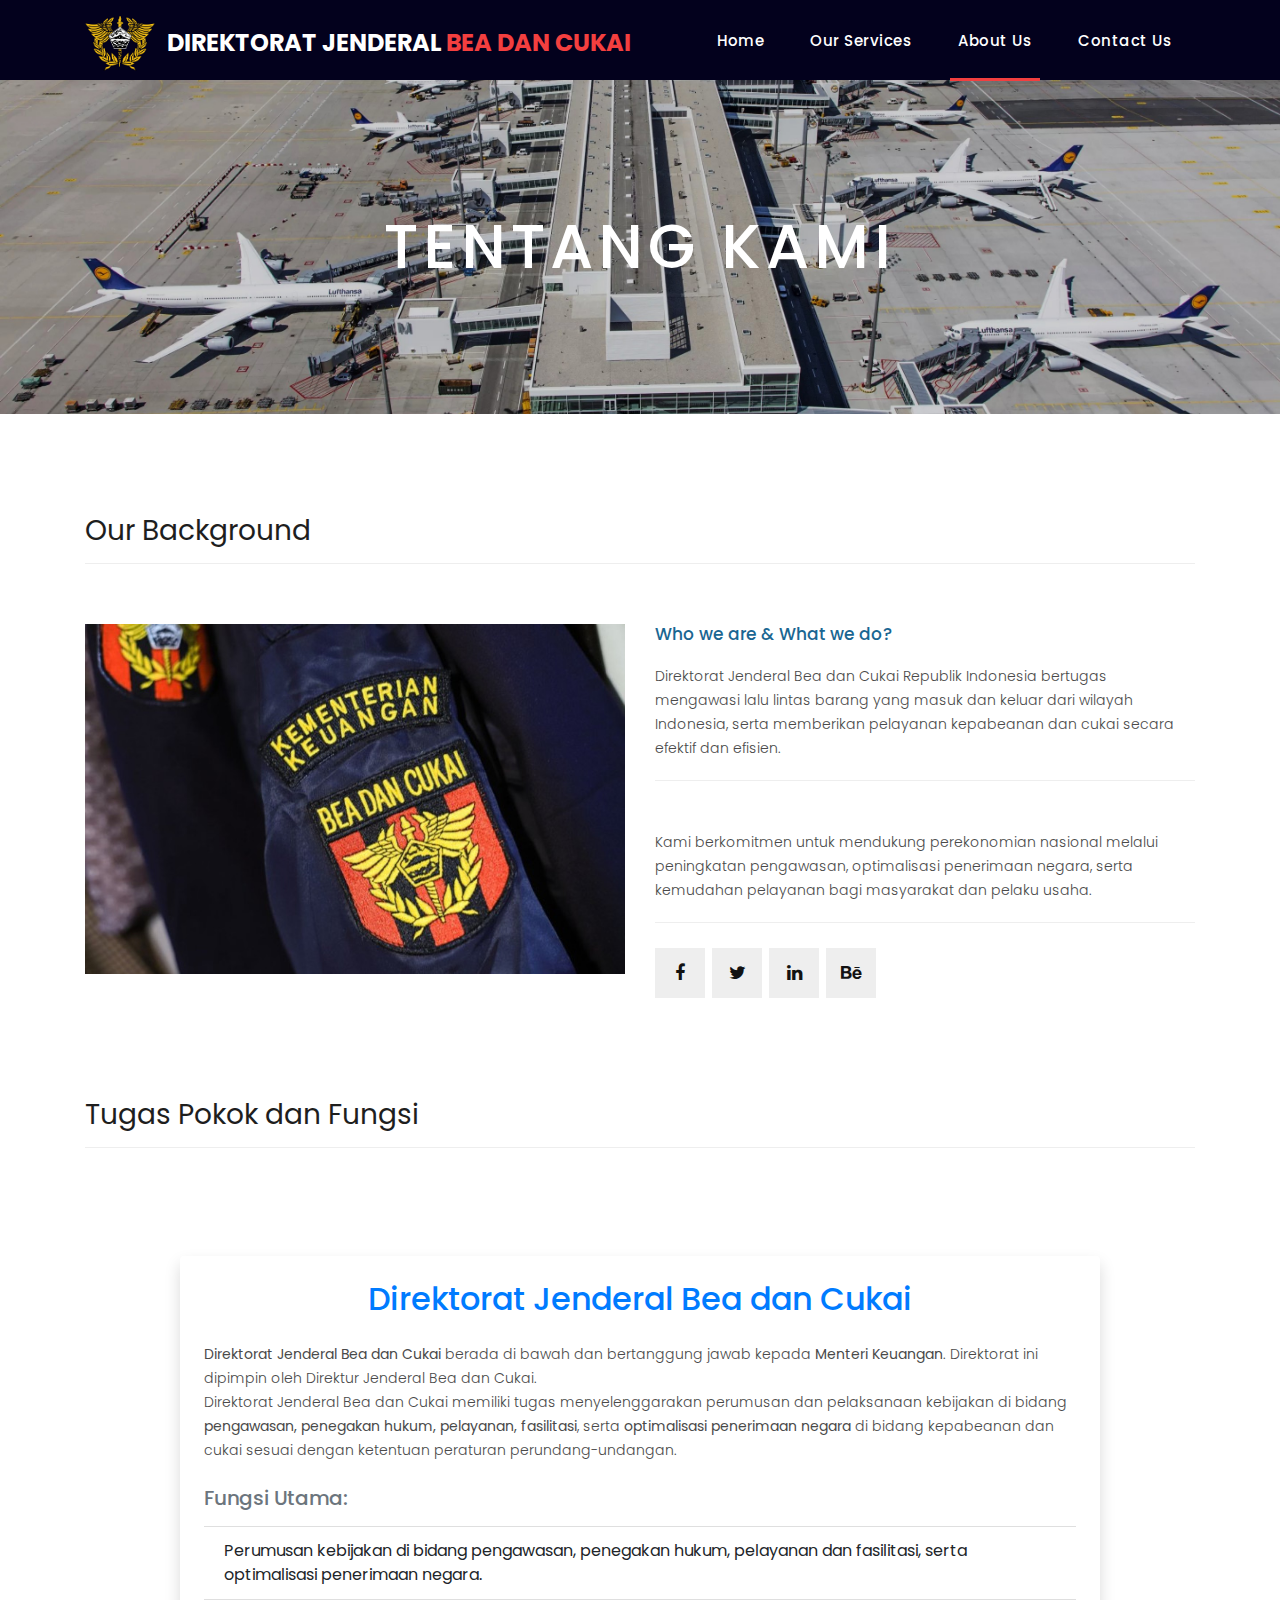
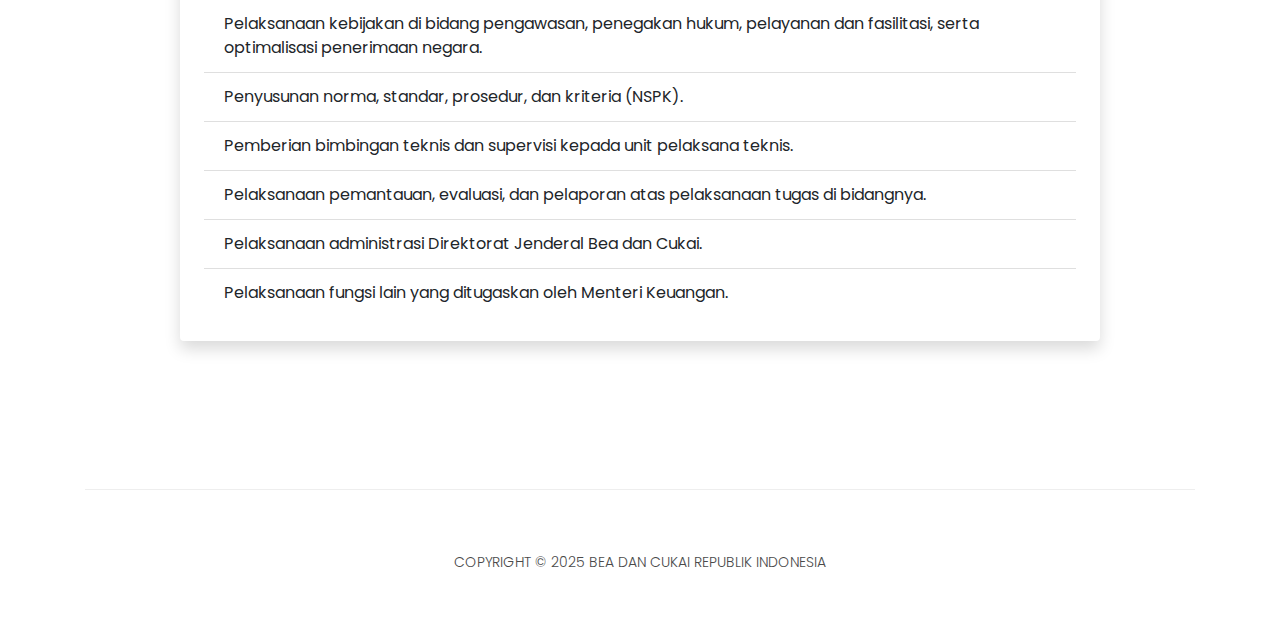
<file: about.html>
<!DOCTYPE html>
<html lang="en">
  <head>
    <meta charset="utf-8" />
    <meta name="viewport" content="width=device-width, initial-scale=1, shrink-to-fit=no" />
    <meta name="description" content="" />
    <meta name="author" content="" />
    <link href="https://fonts.googleapis.com/css?family=Poppins:100,200,300,400,500,600,700,800,900&display=swap" rel="stylesheet" />

    <title>Bea Cukai 2025</title>

    <!-- Bootstrap core CSS -->
    <link href="vendor/bootstrap/css/bootstrap.min.css" rel="stylesheet" />
    <!--

TemplateMo 546 Sixteen Clothing

https://templatemo.com/tm-546-sixteen-clothing

-->

    <!-- Additional CSS Files -->
    <link rel="stylesheet" href="assets/css/fontawesome.css" />
    <link rel="stylesheet" href="assets/css/templatemo-sixteen.css" />
    <link rel="stylesheet" href="assets/css/owl.css" />
  </head>

  <body>
    <!-- ***** Preloader Start ***** -->
    <div id="preloader">
      <div class="jumper">
        <div></div>
        <div></div>
        <div></div>
      </div>
    </div>
    <!-- ***** Preloader End ***** -->

    <!-- Header -->
    <header class="">
      <nav class="navbar navbar-expand-lg">
        <div class="container">
          <a class="navbar-brand d-flex align-items-center" href="index.html">
            <img src="assets/image/logobea.png" alt="Logo Bea Cukai" style="height: 55px; margin-right: 12px" />
            <h2 class="mb-0 text-wrap text-break text-sm-left">Direktorat Jenderal <em>Bea Dan Cukai</em></h2>
          </a>
          <button class="navbar-toggler" type="button" data-toggle="collapse" data-target="#navbarResponsive" aria-controls="navbarResponsive" aria-expanded="false" aria-label="Toggle navigation">
            <span class="navbar-toggler-icon"></span>
          </button>
          <div class="collapse navbar-collapse" id="navbarResponsive">
            <ul class="navbar-nav ml-auto">
              <li class="nav-item">
                <a class="nav-link" href="index.html"
                  >Home
                  <span class="sr-only">(current)</span>
                </a>
              </li>
              <li class="nav-item">
                <a class="nav-link" href="products.html">Our Services</a>
              </li>
              <li class="nav-item active">
                <a class="nav-link" href="about.html">About Us</a>
              </li>
              <li class="nav-item">
                <a class="nav-link" href="contact.html">Contact Us</a>
              </li>
            </ul>
          </div>
        </div>
      </nav>
    </header>

    <!-- Page Content -->
    <div class="page-heading about-heading header-text">
      <div class="container">
        <div class="row">
          <div class="col-md-12">
            <div class="text-content">
              <h2>Tentang Kami</h2>
            </div>
          </div>
        </div>
      </div>
    </div>

    <div class="best-features about-features">
      <div class="container">
        <div class="row">
          <div class="col-md-12">
            <div class="section-heading">
              <h2>Our Background</h2>
            </div>
          </div>
          <div class="col-md-6">
            <div class="right-image">
              <img src="assets/image/fotobea.jpg" alt="" />
            </div>
          </div>
          <div class="col-md-6">
            <div class="left-content">
              <h4>Who we are &amp; What we do?</h4>
              <p>Direktorat Jenderal Bea dan Cukai Republik Indonesia bertugas mengawasi lalu lintas barang yang masuk dan keluar dari wilayah Indonesia, serta memberikan pelayanan kepabeanan dan cukai secara efektif dan efisien.</p>
              <br />
              <p>Kami berkomitmen untuk mendukung perekonomian nasional melalui peningkatan pengawasan, optimalisasi penerimaan negara, serta kemudahan pelayanan bagi masyarakat dan pelaku usaha.</p>
              <ul class="social-icons">
                <li>
                  <a href="#"><i class="fa fa-facebook"></i></a>
                </li>
                <li>
                  <a href="#"><i class="fa fa-twitter"></i></a>
                </li>
                <li>
                  <a href="#"><i class="fa fa-linkedin"></i></a>
                </li>
                <li>
                  <a href="#"><i class="fa fa-behance"></i></a>
                </li>
              </ul>
            </div>
          </div>
        </div>
      </div>
    </div>

    <div class="happy-clients">
      <div class="container">
        <div class="row">
          <div class="col-md-12">
            <div class="section-heading">
              <h2>Tugas Pokok dan Fungsi</h2>
            </div>
          </div>
          <div class="container my-5">
            <div class="row justify-content-center">
              <div class="col-lg-10">
                <div class="card border-0 shadow p-4">
                  <h2 class="text-center text-primary mb-4">Direktorat Jenderal Bea dan Cukai</h2>

                  <p><strong>Direktorat Jenderal Bea dan Cukai</strong> berada di bawah dan bertanggung jawab kepada <strong>Menteri Keuangan</strong>. Direktorat ini dipimpin oleh Direktur Jenderal Bea dan Cukai.</p>

                  <p>
                    Direktorat Jenderal Bea dan Cukai memiliki tugas menyelenggarakan perumusan dan pelaksanaan kebijakan di bidang <strong>pengawasan, penegakan hukum, pelayanan, fasilitasi</strong>, serta
                    <strong>optimalisasi penerimaan negara</strong> di bidang kepabeanan dan cukai sesuai dengan ketentuan peraturan perundang-undangan.
                  </p>

                  <h5 class="mt-4 mb-3 text-secondary">Fungsi Utama:</h5>
                  <ul class="list-group list-group-flush">
                    <li class="list-group-item">Perumusan kebijakan di bidang pengawasan, penegakan hukum, pelayanan dan fasilitasi, serta optimalisasi penerimaan negara.</li>
                    <li class="list-group-item">Pelaksanaan kebijakan di bidang pengawasan, penegakan hukum, pelayanan dan fasilitasi, serta optimalisasi penerimaan negara.</li>
                    <li class="list-group-item">Penyusunan norma, standar, prosedur, dan kriteria (NSPK).</li>
                    <li class="list-group-item">Pemberian bimbingan teknis dan supervisi kepada unit pelaksana teknis.</li>
                    <li class="list-group-item">Pelaksanaan pemantauan, evaluasi, dan pelaporan atas pelaksanaan tugas di bidangnya.</li>
                    <li class="list-group-item">Pelaksanaan administrasi Direktorat Jenderal Bea dan Cukai.</li>
                    <li class="list-group-item">Pelaksanaan fungsi lain yang ditugaskan oleh Menteri Keuangan.</li>
                  </ul>
                </div>
              </div>
            </div>
          </div>
        </div>
      </div>
    </div>

    <footer>
      <div class="container">
        <div class="row">
          <div class="col-md-12">
            <div class="inner-content">
              <p>Copyright &copy; 2025 Bea Dan Cukai Republik Indonesia</p>
            </div>
          </div>
        </div>
      </div>
    </footer>

    <!-- Bootstrap core JavaScript -->
    <script src="vendor/jquery/jquery.min.js"></script>
    <script src="vendor/bootstrap/js/bootstrap.bundle.min.js"></script>

    <!-- Additional Scripts -->
    <script src="assets/js/custom.js"></script>
    <script src="assets/js/owl.js"></script>
    <script src="assets/js/slick.js"></script>
    <script src="assets/js/isotope.js"></script>
    <script src="assets/js/accordions.js"></script>

    <script language="text/Javascript">
      cleared[0] = cleared[1] = cleared[2] = 0; //set a cleared flag for each field
      function clearField(t) {
        //declaring the array outside of the
        if (!cleared[t.id]) {
          // function makes it static and global
          cleared[t.id] = 1; // you could use true and false, but that's more typing
          t.value = ""; // with more chance of typos
          t.style.color = "#fff";
        }
      }
    </script>
  </body>
</html>
</file>
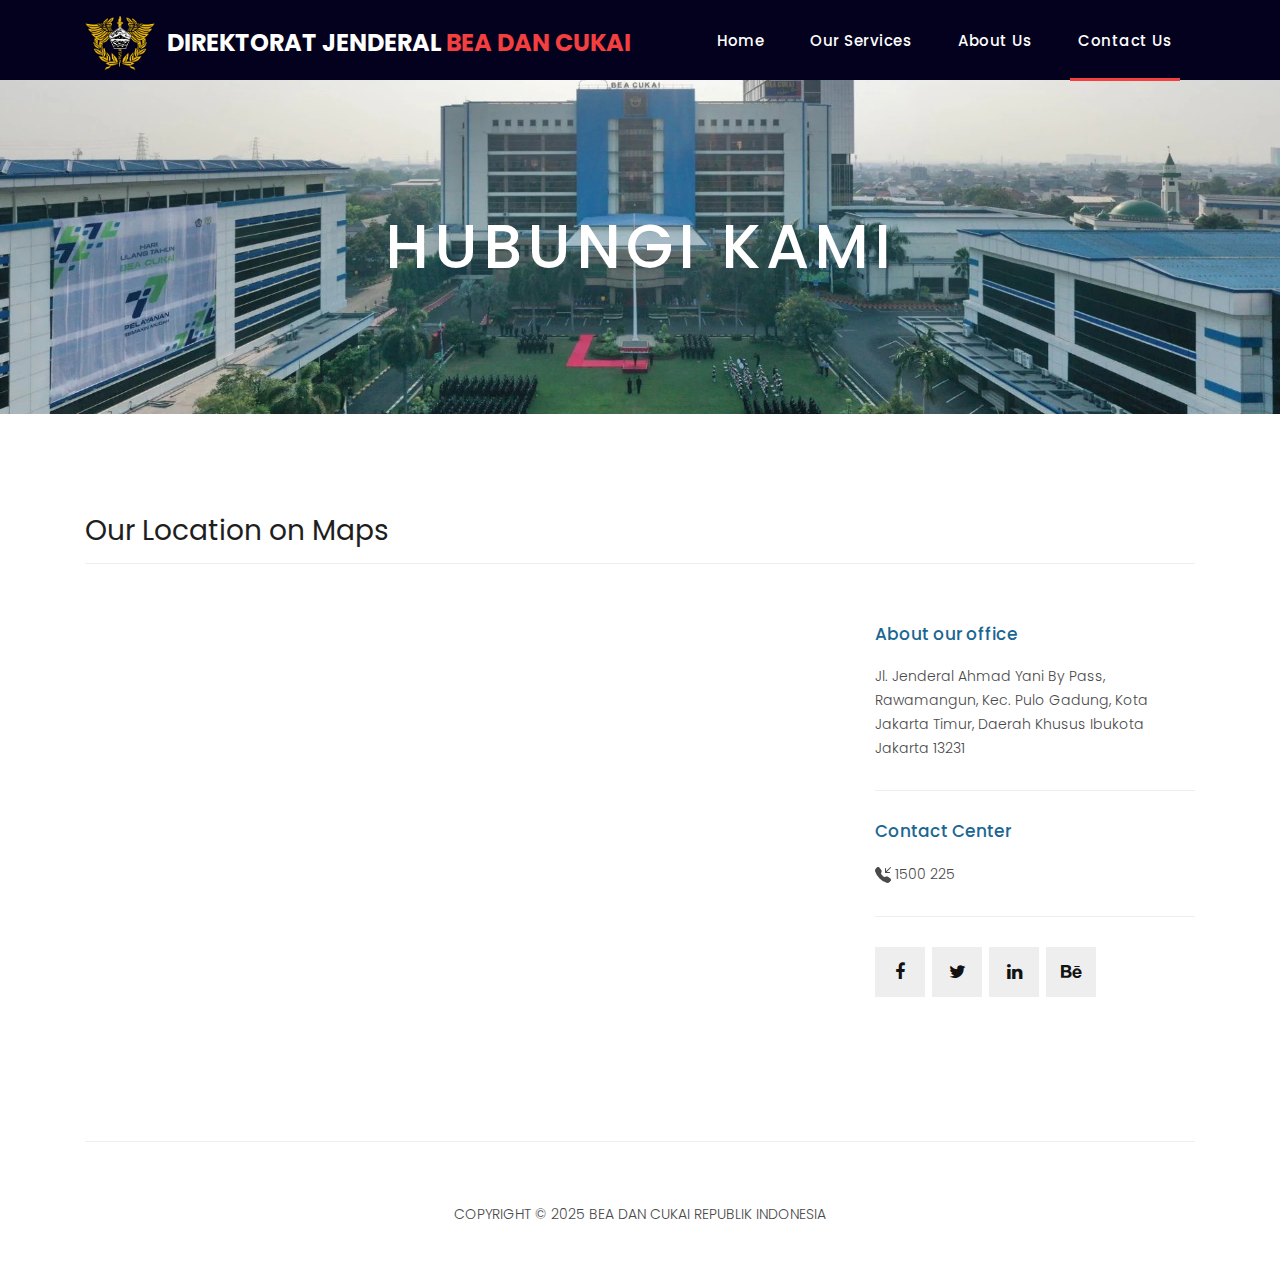
<file: contact.html>
<!DOCTYPE html>
<html lang="en">
  <head>
    <meta charset="utf-8" />
    <meta name="viewport" content="width=device-width, initial-scale=1, shrink-to-fit=no" />
    <meta name="description" content="" />
    <meta name="author" content="" />
    <link href="https://fonts.googleapis.com/css?family=Poppins:100,200,300,400,500,600,700,800,900&display=swap" rel="stylesheet" />

    <title>Bea Cukai 2025</title>

    <!-- Bootstrap core CSS -->
    <link href="vendor/bootstrap/css/bootstrap.min.css" rel="stylesheet" />
    <!--

TemplateMo 546 Sixteen Clothing

https://templatemo.com/tm-546-sixteen-clothing

-->

    <!-- Additional CSS Files -->
    <link rel="stylesheet" href="assets/css/fontawesome.css" />
    <link rel="stylesheet" href="assets/css/templatemo-sixteen.css" />
    <link rel="stylesheet" href="assets/css/owl.css" />
  </head>

  <body>
    <!-- ***** Preloader Start ***** -->
    <div id="preloader">
      <div class="jumper">
        <div></div>
        <div></div>
        <div></div>
      </div>
    </div>
    <!-- ***** Preloader End ***** -->

    <!-- Header -->
    <header class="">
      <nav class="navbar navbar-expand-lg">
        <div class="container">
          <a class="navbar-brand d-flex align-items-center" href="index.html">
            <img src="assets/image/logobea.png" alt="Logo Bea Cukai" style="height: 55px; margin-right: 12px" />
            <h2 class="mb-0">Direktorat Jenderal <em>Bea Dan Cukai</em></h2>
          </a>
          <button class="navbar-toggler" type="button" data-toggle="collapse" data-target="#navbarResponsive" aria-controls="navbarResponsive" aria-expanded="false" aria-label="Toggle navigation">
            <span class="navbar-toggler-icon"></span>
          </button>
          <div class="collapse navbar-collapse" id="navbarResponsive">
            <ul class="navbar-nav ml-auto">
              <li class="nav-item">
                <a class="nav-link" href="index.html"
                  >Home
                  <span class="sr-only">(current)</span>
                </a>
              </li>
              <li class="nav-item">
                <a class="nav-link" href="products.html">Our Services</a>
              </li>
              <li class="nav-item">
                <a class="nav-link" href="about.html">About Us</a>
              </li>
              <li class="nav-item active">
                <a class="nav-link" href="contact.html">Contact Us</a>
              </li>
            </ul>
          </div>
        </div>
      </nav>
    </header>

    <!-- Page Content -->
    <div class="page-heading contact-heading header-text">
      <div class="container">
        <div class="row">
          <div class="col-md-12">
            <div class="text-content">
              <h2>HUBUNGI KAMI</h2>
            </div>
          </div>
        </div>
      </div>
    </div>

    <div class="find-us">
      <div class="container">
        <div class="row">
          <div class="col-md-12">
            <div class="section-heading">
              <h2>Our Location on Maps</h2>
            </div>
          </div>
          <div class="col-md-8">
            <!-- How to change your own map point
	1. Go to Google Maps
	2. Click on your location point
	3. Click "Share" and choose "Embed map" tab
	4. Copy only URL and paste it within the src="" field below
-->
            <div id="map">
              <iframe
                src="https://www.google.com/maps/embed?pb=!1m18!1m12!1m3!1d3966.433058987642!2d106.87167542499027!3d-6.206468243781333!2m3!1f0!2f0!3f0!3m2!1i1024!2i768!4f13.1!3m3!1m2!1s0x2e69f48566a071ef%3A0x600f3ad15637ed13!2sDirektorat%20Jenderal%20Bea%20dan%20Cukai%20Kemenkeu%20RI!5e0!3m2!1sid!2sid!4v1750686572693!5m2!1sid!2sid"
                width="600"
                height="450"
                style="border: 0"
                allowfullscreen=""
                loading="lazy"
                referrerpolicy="no-referrer-when-downgrade"
              ></iframe>
            </div>
          </div>
          <div class="col-md-4">
            <div class="left-content">
              <h4>About our office</h4>
              <p>Jl. Jenderal Ahmad Yani By Pass, Rawamangun, Kec. Pulo Gadung, Kota Jakarta Timur, Daerah Khusus Ibukota Jakarta 13231</p>
              <h4>Contact Center</h4>
              <i class="bi bi-telephone-inbound"></i>
              <p>
                <svg xmlns="http://www.w3.org/2000/svg" width="16" height="16" fill="currentColor" class="bi bi-telephone-inbound-fill" viewBox="0 0 16 16">
                  <path
                    fill-rule="evenodd"
                    d="M1.885.511a1.745 1.745 0 0 1 2.61.163L6.29 2.98c.329.423.445.974.315 1.494l-.547 2.19a.68.68 0 0 0 .178.643l2.457 2.457a.68.68 0 0 0 .644.178l2.189-.547a1.75 1.75 0 0 1 1.494.315l2.306 1.794c.829.645.905 1.87.163 2.611l-1.034 1.034c-.74.74-1.846 1.065-2.877.702a18.6 18.6 0 0 1-7.01-4.42 18.6 18.6 0 0 1-4.42-7.009c-.362-1.03-.037-2.137.703-2.877zM15.854.146a.5.5 0 0 1 0 .708L11.707 5H14.5a.5.5 0 0 1 0 1h-4a.5.5 0 0 1-.5-.5v-4a.5.5 0 0 1 1 0v2.793L15.146.146a.5.5 0 0 1 .708 0"
                  /></svg
                >   1500 225
              </p>
              <ul class="social-icons">
                <li>
                  <a href="#"><i class="fa fa-facebook"></i></a>
                </li>
                <li>
                  <a href="#"><i class="fa fa-twitter"></i></a>
                </li>
                <li>
                  <a href="#"><i class="fa fa-linkedin"></i></a>
                </li>
                <li>
                  <a href="#"><i class="fa fa-behance"></i></a>
                </li>
              </ul>
            </div>
          </div>
        </div>
      </div>
    </div>

    <footer>
      <div class="container">
        <div class="row">
          <div class="col-md-12">
            <div class="inner-content">
              <p>Copyright &copy; 2025 Bea Dan Cukai Republik Indonesia</p>
            </div>
          </div>
        </div>
      </div>
    </footer>

    <!-- Bootstrap core JavaScript -->
    <script src="vendor/jquery/jquery.min.js"></script>
    <script src="vendor/bootstrap/js/bootstrap.bundle.min.js"></script>

    <!-- Additional Scripts -->
    <script src="assets/js/custom.js"></script>
    <script src="assets/js/owl.js"></script>
    <script src="assets/js/slick.js"></script>
    <script src="assets/js/isotope.js"></script>
    <script src="assets/js/accordions.js"></script>

    <script language="text/Javascript">
      cleared[0] = cleared[1] = cleared[2] = 0; //set a cleared flag for each field
      function clearField(t) {
        //declaring the array outside of the
        if (!cleared[t.id]) {
          // function makes it static and global
          cleared[t.id] = 1; // you could use true and false, but that's more typing
          t.value = ""; // with more chance of typos
          t.style.color = "#fff";
        }
      }
    </script>
  </body>
</html>
</file>
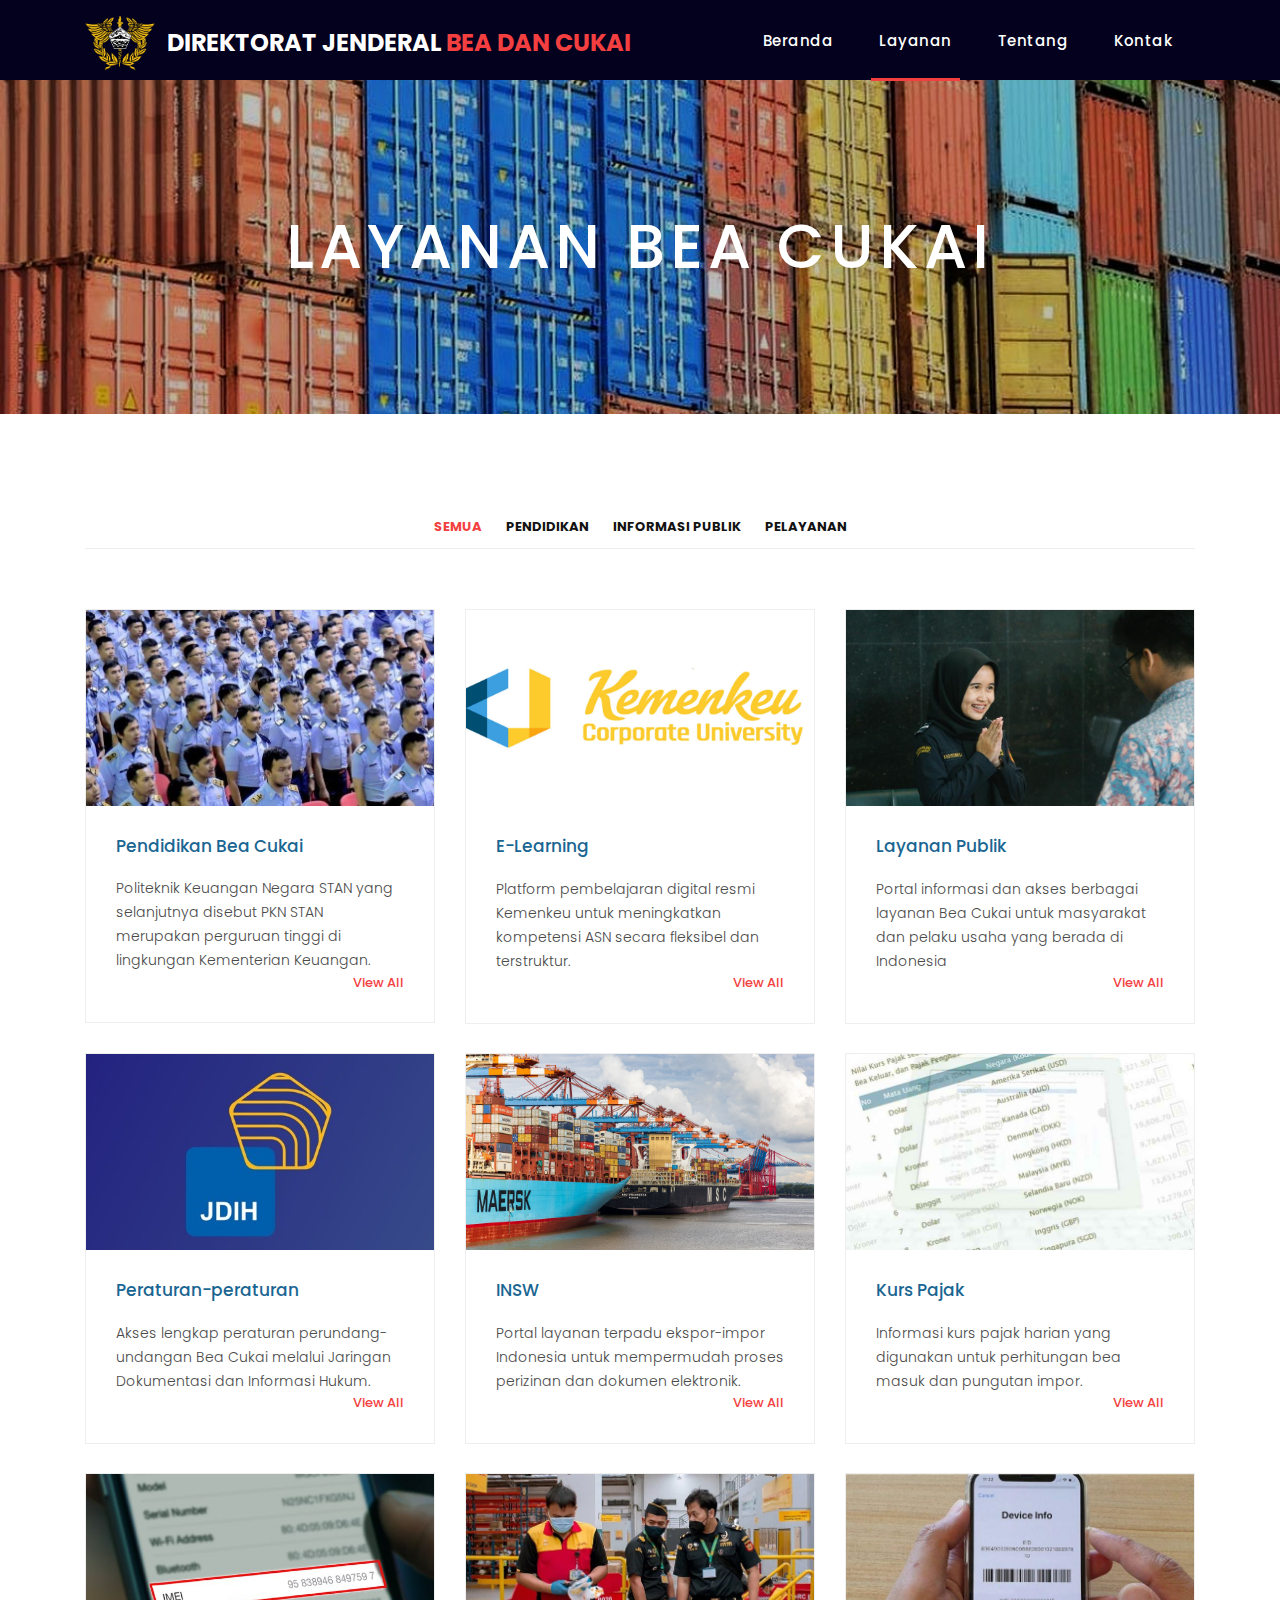
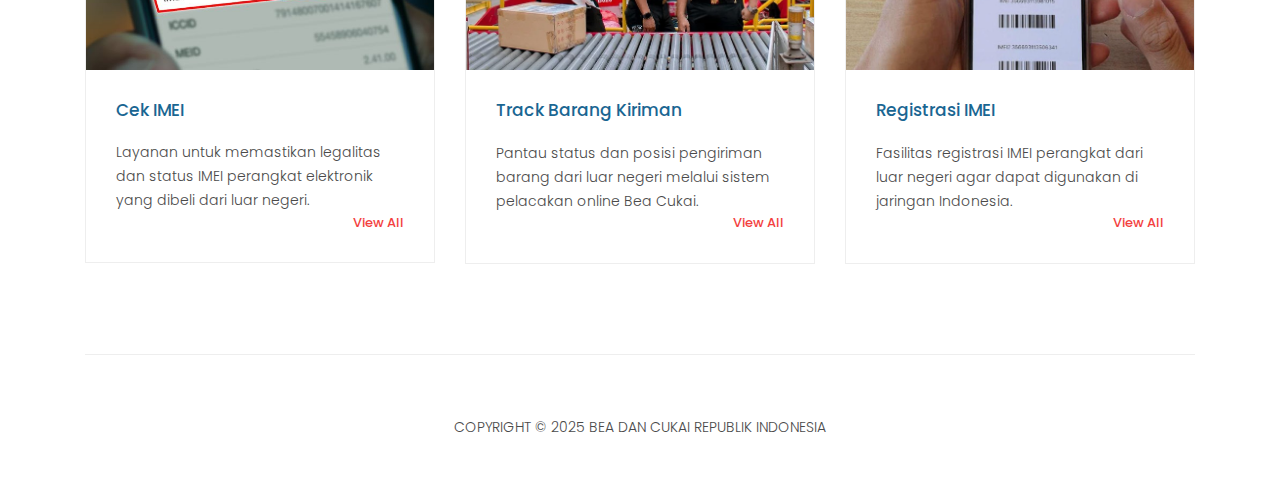
<file: products.html>
<!DOCTYPE html>
<html lang="en">
  <head>
    <meta charset="utf-8" />
    <meta name="viewport" content="width=device-width, initial-scale=1, shrink-to-fit=no" />
    <meta name="description" content="" />
    <meta name="author" content="" />
    <link href="https://fonts.googleapis.com/css?family=Poppins:100,200,300,400,500,600,700,800,900&display=swap" rel="stylesheet" />

    <title>Bea Cukai 2025</title>

    <!-- Bootstrap core CSS -->
    <link href="vendor/bootstrap/css/bootstrap.min.css" rel="stylesheet" />
    <!--

TemplateMo 546 Sixteen Clothing

https://templatemo.com/tm-546-sixteen-clothing

-->

    <!-- Additional CSS Files -->
    <link rel="stylesheet" href="assets/css/fontawesome.css" />
    <link rel="stylesheet" href="assets/css/templatemo-sixteen.css" />
    <link rel="stylesheet" href="assets/css/owl.css" />
  </head>

  <body>
    <!-- ***** Preloader Start ***** -->
    <div id="preloader">
      <div class="jumper">
        <div></div>
        <div></div>
        <div></div>
      </div>
    </div>
    <!-- ***** Preloader End ***** -->

    <!-- Header -->
    <header class="">
      <nav class="navbar navbar-expand-lg">
        <div class="container">
          <a class="navbar-brand d-flex align-items-center" href="index.html">
            <img src="assets/image/logobea.png" alt="Logo Bea Cukai" style="height: 55px; margin-right: 12px" />
            <h2 class="mb-0">Direktorat Jenderal <em>Bea Dan Cukai</em></h2>
          </a>
          <button class="navbar-toggler" type="button" data-toggle="collapse" data-target="#navbarResponsive" aria-controls="navbarResponsive" aria-expanded="false" aria-label="Toggle navigation">
            <span class="navbar-toggler-icon"></span>
          </button>
          <div class="collapse navbar-collapse" id="navbarResponsive">
            <ul class="navbar-nav ml-auto">
              <li class="nav-item">
                <a class="nav-link" href="index.html"
                  >Beranda
                  <span class="sr-only">(current)</span>
                </a>
              </li>
              <li class="nav-item active">
                <a class="nav-link" href="products.html">Layanan</a>
              </li>
              <li class="nav-item">
                <a class="nav-link" href="about.html">Tentang</a>
              </li>
              <li class="nav-item">
                <a class="nav-link" href="contact.html">Kontak</a>
              </li>
            </ul>
          </div>
        </div>
      </nav>
    </header>

    <!-- Page Content -->
    <div class="page-heading products-heading header-text">
      <div class="container">
        <div class="row">
          <div class="col-md-12">
            <div class="text-content">
              <h2>Layanan Bea Cukai</h2>
            </div>
          </div>
        </div>
      </div>
    </div>

    <div class="products">
      <div class="container">
        <div class="row">
          <div class="col-md-12">
            <div class="filters">
              <ul>
                <li class="active" data-filter="*">Semua</li>
                <li data-filter=".des">Pendidikan</li>
                <li data-filter=".dev">Informasi Publik</li>
                <li data-filter=".gra">Pelayanan</li>
              </ul>
            </div>
          </div>
          <div class="col-md-12">
            <div class="filters-content">
              <div class="row grid">
                <div class="col-lg-4 col-md-4 all des">
                  <div class="product-item">
                    <a href="##https://pknstan.ac.id/bea-cukai"><img src="assets/image/services/pendidikan.jpg" alt="" /></a>
                    <div class="down-content">
                      <a href="https://pknstan.ac.id/bea-cukai"><h4>Pendidikan Bea Cukai</h4></a>
                      <p> Politeknik Keuangan Negara STAN yang selanjutnya disebut PKN STAN merupakan perguruan tinggi di lingkungan Kementerian Keuangan.  </p>
                                              
                      <a href="https://pknstan.ac.id/bea-cukai" class="view-all-link">View All</a>
                    </div>
                  </div>
                </div>

             
                
                <div class="col-lg-4 col-md-4 all des">
                  <div class="product-item">
                    <a href="https://klc2.kemenkeu.go.id/course/e-learning-undang-undang-kepabeanan-7cec405f/overview"><img src="assets/image/services/elearn.jpg" alt="" /></a>
                    <div class="down-content">
                      <a href="https://klc2.kemenkeu.go.id/course/e-learning-undang-undang-kepabeanan-7cec405f/overview"><h4>E-Learning</h4></a>
                      <p>Platform pembelajaran digital resmi Kemenkeu untuk meningkatkan kompetensi ASN secara fleksibel dan terstruktur.</p>
                                              
                      <a href="https://klc2.kemenkeu.go.id/course/e-learning-undang-undang-kepabeanan-7cec405f/overview" class="view-all-link">View All</a>
                    </div>
                  </div>
                </div>

                <div class="col-lg-4 col-md-4 all gra">
                  <div class="product-item">
                    <a href="https://www.beacukai.go.id/layanan-publik.html"><img src="assets/image/services/layananpublik.jpeg" alt="" /></a>
                    <div class="down-content">
                      <a href="https://www.beacukai.go.id/layanan-publik.html"><h4>Layanan Publik</h4></a>
                      <p>Portal informasi dan akses berbagai layanan Bea Cukai untuk masyarakat dan pelaku usaha yang berada di Indonesia</p>
                      <a href="https://www.beacukai.go.id/layanan-publik.html" class="view-all-link">View All</a>
                    </div>
                  </div>
                </div>

                <div class="col-lg-4 col-md-4 all dev">
                  <div class="product-item">
                    <a href="https://jdih.kemenkeu.go.id/search?teu=Kementerian+Keuangan&bentuk=Peraturan+Menteri&order=desc"><img src="assets/image/services/peraturan.jpg" alt="" /></a>
                    <div class="down-content">
                      <a href="https://jdih.kemenkeu.go.id/search?teu=Kementerian+Keuangan&bentuk=Peraturan+Menteri&order=desc"><h4>Peraturan-peraturan</h4></a>
                      <p>Akses lengkap peraturan perundang-undangan Bea Cukai melalui Jaringan Dokumentasi dan Informasi Hukum.</p>
                                              
                      <a href="https://jdih.kemenkeu.go.id/search?teu=Kementerian+Keuangan&bentuk=Peraturan+Menteri&order=desc" class="view-all-link">View All</a>
                    </div>
                  </div>
                </div>

                <div class="col-lg-4 col-md-4 all dev">
                  <div class="product-item">
                    <a href="https://insw.go.id/"><img src="assets/image/services/insw.jpg" alt="" /></a>
                    <div class="down-content">
                      <a href="https://insw.go.id/"><h4>INSW</h4></a>
                      <p>Portal layanan terpadu ekspor-impor Indonesia untuk mempermudah proses perizinan dan dokumen elektronik.</p>
                                              
                      <a href="https://insw.go.id/" class="view-all-link">View All</a>
                    </div>
                  </div>
                </div>

                <div class="col-lg-4 col-md-4 all dev">
                  <div class="product-item">
                    <a href="https://www.beacukai.go.id/kurs.html"><img src="assets/image/services/kurspajak.jpg" alt="" /></a>
                    <div class="down-content">
                      <a href="https://www.beacukai.go.id/kurs.html"><h4>Kurs Pajak</h4></a>
                      <p>Informasi kurs pajak harian yang digunakan untuk perhitungan bea masuk dan pungutan impor.</p>
                                              
                      <a href="https://www.beacukai.go.id/kurs.html" class="view-all-link">View All</a>
                    </div>
                  </div>
                </div>

                <div class="col-lg-4 col-md-4 all gra">
                  <div class="product-item">
                    <a href="https://www.beacukai.go.id/cek-imei.html"><img src="assets/image/services/cekimei.png" alt="" /></a>
                    <div class="down-content">
                      <a href="https://www.beacukai.go.id/cek-imei.html"><h4>Cek IMEI</h4></a>
                      <p>Layanan untuk memastikan legalitas dan status IMEI perangkat elektronik yang dibeli dari luar negeri.</p>
                                              
                      <a href="https://www.beacukai.go.id/cek-imei.html" class="view-all-link">View All</a>
                    </div>
                  </div>
                </div>

                <div class="col-lg-4 col-md-4 all dev">
                  <div class="product-item">
                    <a href="https://www.beacukai.go.id/barangkiriman"><img src="assets/image/services/trackingbarkir.jpg" alt="" /></a>
                    <div class="down-content">
                      <a href="https://www.beacukai.go.id/barangkiriman"><h4>Track Barang Kiriman</h4></a>
                      <p>Pantau status dan posisi pengiriman barang dari luar negeri melalui sistem pelacakan online Bea Cukai.</p>
                                              
                      <a href="https://www.beacukai.go.id/barangkiriman" class="view-all-link">View All</a>
                    </div>
                  </div>
                </div>

                <div class="col-lg-4 col-md-4 all gra">
                  <div class="product-item">
                    <a href="#https://www.beacukai.go.id/register-imei.html"><img src="assets/image/services/regisimei.png" alt="" /></a>
                    <div class="down-content">
                      <a href="https://www.beacukai.go.id/register-imei.html"><h4>Registrasi IMEI</h4></a>
                      <p>Fasilitas registrasi IMEI perangkat dari luar negeri agar dapat digunakan di jaringan Indonesia.</p>
                                              
                      <a href="https://www.beacukai.go.id/register-imei.html" class="view-all-link">View All</a>
                    </div>
                  </div>
                </div>          
              </div>
            </div>
          </div>
        </div>
      </div>
    </div>

    <footer>
      <div class="container">
        <div class="row">
          <div class="col-md-12">
            <div class="inner-content">
              <p>Copyright &copy; 2025 Bea Dan Cukai Republik Indonesia</p>
            </div>
          </div>
        </div>
      </div>
    </footer>

    <!-- Bootstrap core JavaScript -->
    <script src="vendor/jquery/jquery.min.js"></script>
    <script src="vendor/bootstrap/js/bootstrap.bundle.min.js"></script>

    <!-- Additional Scripts -->
    <script src="assets/js/custom.js"></script>
    <script src="assets/js/owl.js"></script>
    <script src="assets/js/slick.js"></script>
    <script src="assets/js/isotope.js"></script>
    <script src="assets/js/accordions.js"></script>

    <script language="text/Javascript">
      cleared[0] = cleared[1] = cleared[2] = 0; //set a cleared flag for each field
      function clearField(t) {
        //declaring the array outside of the
        if (!cleared[t.id]) {
          // function makes it static and global
          cleared[t.id] = 1; // you could use true and false, but that's more typing
          t.value = ""; // with more chance of typos
          t.style.color = "#fff";
        }
      }
    </script>
  </body>
</html>
</file>
<file: assets/css/templatemo-sixteen.css>
/*

TemplateMo 546 Sixteen Clothing

https://templatemo.com/tm-546-sixteen-clothing

*/
body {
  font-family: 'Poppins', sans-serif;
  overflow-x: hidden;
  text-rendering: optimizeLegibility;
  -webkit-font-smoothing: antialiased;
  -moz-osx-font-smoothing: grayscale;
}
p {
	margin-bottom: 0px;
	font-size: 14px;
	font-weight: 300;
	color: #4a4a4a;
	line-height: 24px;
}
a {
	text-decoration: none!important;
}
ul {
	padding: 0;
	margin: 0;
	list-style: none;
}

h1,h2,h3,h4,h5,h6 {
	margin: 0px;
}

ul.social-icons li {
	display: inline-block;
	margin-right: 3px;
}

ul.social-icons li:last-child {
	margin-right: 0px;
}

ul.social-icons li a {
	width: 50px;
	height: 50px;
	display: inline-block;
	line-height: 50px;
	background-color: #eee;
	color: #121212;
	font-size: 18px;
	text-align: center;
	transition: all .3s;
}

ul.social-icons li a:hover {
	background-color: #f33f3f;
	color: #fff;
}

a.filled-button {
	background-color: #f33f3f;
	color: #fff;
	font-size: 14px;
	text-transform: capitalize;
	font-weight: 300;
	padding: 10px 20px;
	border-radius: 5px;
	display: inline-block;
	transition: all 0.3s;
}

a.filled-button:hover {
	background-color: #121212;
	color: #fff;
}

.section-heading {
	text-align: left;
	margin-bottom: 60px;
	border-bottom: 1px solid #eee;
}

.section-heading h2 {
	font-size: 28px;
	font-weight: 400;
	color: #1e1e1e;
	margin-bottom: 15px;
}

.products-heading {
	background-image: url(../image/servicehead.jpeg);
}

.about-heading {
	background-image: url(../image/abouthead.jpg);
}

.contact-heading {
	background-image: url(../image/contacthead.jpg);
}

.page-heading {
	padding: 210px 0px 130px 0px;
	text-align: center;
	background-position: center center;
	background-repeat: no-repeat;
	background-size: cover;
}

.page-heading .text-content h4 {
	color: #f33f3f;
	font-size: 22px;
	text-transform: uppercase;
	font-weight: 700;
	margin-bottom: 15px;
}

.page-heading .text-content h2 {
	color: #fff;
	font-size: 62px;
	text-transform: uppercase;
	letter-spacing: 5px;
}

#preloader {
  overflow: hidden;
  background: #f33f3f;
  left: 0;
  right: 0;
  top: 0;
  bottom: 0;
  position: fixed;
  z-index: 9999999;
  color: #fff;
}

#preloader .jumper {
  left: 0;
  top: 0;
  right: 0;
  bottom: 0;
  display: block;
  position: absolute;
  margin: auto;
  width: 50px;
  height: 50px;
}

#preloader .jumper > div {
  background-color: #fff;
  width: 10px;
  height: 10px;
  border-radius: 100%;
  -webkit-animation-fill-mode: both;
  animation-fill-mode: both;
  position: absolute;
  opacity: 0;
  width: 50px;
  height: 50px;
  -webkit-animation: jumper 1s 0s linear infinite;
  animation: jumper 1s 0s linear infinite;
}

#preloader .jumper > div:nth-child(2) {
  -webkit-animation-delay: 0.33333s;
  animation-delay: 0.33333s;
}

#preloader .jumper > div:nth-child(3) {
  -webkit-animation-delay: 0.66666s;
  animation-delay: 0.66666s;
}

@-webkit-keyframes jumper {
  0% {
    opacity: 0;
    -webkit-transform: scale(0);
    transform: scale(0);
  }
  5% {
    opacity: 1;
  }
  100% {
    -webkit-transform: scale(1);
    transform: scale(1);
    opacity: 0;
  }
}

@keyframes jumper {
  0% {
    opacity: 0;
    -webkit-transform: scale(0);
    transform: scale(0);
  }
  5% {
    opacity: 1;
  }
  100% {
    opacity: 0;
  }
}


/* Header Style */
header {
	position: absolute;
	z-index: 99999;
	width: 100%;
	height: 80px;
	background-color: #03011d;
	-webkit-transition: all 0.3s ease-in-out 0s;
    -moz-transition: all 0.3s ease-in-out 0s;
    -o-transition: all 0.3s ease-in-out 0s;
    transition: all 0.3s ease-in-out 0s;
}
header .navbar {
	padding: 17px 0px;
}
.background-header .navbar {
	padding: 17px 0px;
}
.background-header {
	top: 0;
	position: fixed;
	background-color: #fff!important;
	box-shadow: 0px 1px 10px rgba(0,0,0,0.1);
}
.background-header .navbar-brand h2 {
	color: #121212!important;
}
.background-header .navbar-nav a.nav-link {
	color: #1e1e1e!important;
}
.background-header .navbar-nav .nav-link:hover,
.background-header .navbar-nav .active>.nav-link,
.background-header .navbar-nav .nav-link.active,
.background-header .navbar-nav .nav-link.show,
.background-header .navbar-nav .show>.nav-link {
	color: #f33f3f!important;
}
.navbar .navbar-brand {
	float: 	left;
	margin-top: -10px;
	outline: none;
}
.navbar .navbar-brand h2 {
	color: #fff;
	text-transform: uppercase;
	font-size: 24px;
	font-weight: 700;
	-webkit-transition: all .3s ease 0s;
    -moz-transition: all .3s ease 0s;
    -o-transition: all .3s ease 0s;
    transition: all .3s ease 0s;
}
.navbar .navbar-brand h2 em {
	font-style: normal;
	color: #f33f3f;
}
#navbarResponsive {
	z-index: 999;
}
.navbar-collapse {
	text-align: center;
}
.navbar .navbar-nav .nav-item {
	margin: 0px 15px;
}
.navbar .navbar-nav a.nav-link {
	text-transform: capitalize;
	font-size: 15px;
	font-weight: 500;
	letter-spacing: 0.5px;
	color: #fff;
	transition: all 0.5s;
	margin-top: 5px;
}
.navbar .navbar-nav .nav-link:hover,
.navbar .navbar-nav .active>.nav-link,
.navbar .navbar-nav .nav-link.active,
.navbar .navbar-nav .nav-link.show,
.navbar .navbar-nav .show>.nav-link {
	color: #fff;
	padding-bottom: 25px;
	border-bottom: 3px solid #f33f3f;
}
.navbar .navbar-toggler-icon {
	background-image: none;
}
.navbar .navbar-toggler {
	border-color: #fff;
	background-color: #fff;	
	height: 36px;
	outline: none;
	border-radius: 0px;
	position: absolute;
	right: 30px;
	top: 20px;
}
.navbar .navbar-toggler-icon:after {
	content: '\f0c9';
	color: #f33f3f;
	font-size: 18px;
	line-height: 26px;
	font-family: 'FontAwesome';
}



/* Banner Style */
.banner {
	position: relative;
	text-align: center;
	padding-top: 80px;
}

.banner-item-01 {
	padding: 300px 0px;
	background-image: url(../image/slide1.png);
	background-size: cover;
	background-repeat: no-repeat;
	background-position: center center;
}

.banner-item-02 {
	padding: 300px 0px;
	background-image: url(../image/slide2.jpeg);
	background-size: cover;
	background-repeat: no-repeat;
	background-position: center center;
}

.banner-item-03 {
	padding: 300px 0px;
	background-image: url(../image/slide3.jpeg);
	background-size: cover;
	background-repeat: no-repeat;
	background-position: center center;
}

.banner .banner-item {
	max-height: 600px;
}

.banner .text-content {
	position: absolute;
	top: 50%;
	transform: translateY(-50%);
	text-align: center;
	width: 100%;
}

.banner .text-content h4 {
	color: #f33f3f;
	font-size: 22px;
	text-transform: uppercase;
	font-weight: 700;
	margin-bottom: 15px;
}

.banner .text-content h2 {
	color: #fff;
	font-size: 62px;
	text-transform: uppercase;
	letter-spacing: 5px;
}

.owl-banner .owl-dots .owl-dot {
  border-radius: 3px;
}
.owl-banner .owl-dots {
    display: -webkit-box;
    display: -webkit-flex;
    display: -ms-flexbox;
    display: flex;
    -ms-flex-pack: center;
    -webkit-justify-content: center;
    justify-content: center;
    position: absolute;
    left: 50%;
    transform: translateX(-50%);
    bottom: 30px;
}
.owl-banner .owl-dots .owl-dot {
    width: 10px;
    height: 10px;
    border-radius: 50%;
    margin: 0 10px;
    background-color: #fff;
    opacity: 0.5;
}
.owl-banner .owl-dots .owl-dot:focus {
    outline: none
}
.owl-banner .owl-dots .owl-dot.active {
    background-color: #fff;
    opacity: 1;
}



/* Latest Produtcs */

.latest-products {
	margin-top: 100px;
}

.latest-products .section-heading a {
	float: right;
	margin-top: -35px;
	text-transform: uppercase;
	font-size: 13px;
	font-weight: 700;
	color: #f33f3f;
}

.product-item {
	border: 1px solid #eee;
	margin-bottom: 30px;
}

.product-item .down-content {
	padding: 30px;
	position: relative;
}

.product-item img {
	width: 100%;
	overflow: hidden;
}

.product-item .down-content h4 {
	font-size: 17px;
	color: #1a6692;
	margin-bottom: 20px;
}

.product-item .down-content h6 {
	position: absolute;
	top: 30px;
	right: 30px;
	font-size: 18px;
	color: #121212;
}

.product-item .down-content p {
	margin-bottom: 20px;
}

.product-item .down-content ul li {
	display: inline-block;
}

.product-item .down-content ul li i {
	color: #f33f3f;
	font-size: 14px;
}

.product-item .down-content .view-all-link {
	position: absolute;
	right: 30px;
	bottom: 30px;
	font-size: 13px;
	color: #f33f3f;
	font-weight: 500;
	text-decoration: none;
}
.product-item .down-content .view-all-link:hover {
	text-decoration: underline;
}







/* Best Features */

.about-features {
	margin-top: 100px!important;
}

.about-features p {
	border-bottom: 1px solid #eee;
	padding-bottom: 20px;
}

.about-features .container .row {
	padding-bottom: 0px!important;
	border-bottom: none!important;
}

.best-features {
	margin-top: 50px;
}

.best-features .container .row {
	border-bottom: 1px solid #eee;
	padding-bottom: 60px;
}

.best-features img {
	width: 100%;
	overflow: hidden;
}

.best-features h4 {
	font-size: 17px;
	color: #1a6692;
	margin-bottom: 20px;
}

.best-features ul.featured-list li {
	display: block;
	margin-bottom: 10px;
}

.best-features p {
	margin-bottom: 25px;
}

.best-features ul.featured-list li a {
	font-size: 14px;
	color: #4a4a4a;
	font-weight: 300;
	transition: all .3s;
	position: relative;
	padding-left: 13px;
}

.best-features ul.featured-list li a:before {
	content: '';
	width: 5px;
	height: 5px;
	display: inline-block;
	background-color: #4a4a4a;
	position: absolute;
	left: 0;
	transition: all .3s;
	top: 8px;
}

.best-features ul.featured-list li a:hover {
	color: #f33f3f;
}

.best-features ul.featured-list li a:hover::before {
	background-color: #f33f3f;
}

.best-features .filled-button {
	margin-top: 20px;
}





/* Call To Action */

.call-to-action .inner-content {
	margin-top: 60px;
	padding: 30px;
	background-color: #f7f7f7;
	border-radius: 5px;
}

.call-to-action .inner-content h4 {
	font-size: 17px;
	color: #1a6692;
	margin-bottom: 15px;
}

.call-to-action .inner-content em {
	font-style: normal;
	font-weight: 700;
}

.call-to-action .inner-content .col-md-4 {
	text-align: right;
}

.call-to-action .inner-content .filled-button {
	margin-top: 12px;
}




/* Footer */

footer {
	text-align: center;
}

footer .inner-content {
	border-top: 1px solid #eee;
	margin-top: 60px;
	padding: 60px 0px;
}

footer .inner-content p {
	text-transform: uppercase;
}

footer .inner-content p a {
	color: #f33f3f;
	margin-left: 3px;
}




/* Product Page */

.products {
	margin-top: 100px;
}

.products .filters {
	text-align: center;
	border-bottom: 1px solid #eee;
	padding-bottom: 10px;
	margin-bottom: 60px;
}

.products .filters li {
	text-transform: uppercase;
	font-size: 13px;
	font-weight: 700;
	color: #121212;
	display: inline-block;
	margin: 0px 10px;
	transition: all .3s;
	cursor: pointer;
}

.products .filters ul li.active,
.products .filters ul li:hover {
  color: #f33f3f;
}

.products ul.pages {
	margin-top: 30px;
	text-align: center;
}

.products ul.pages li {
	display: inline-block;
	margin: 0px 2px;
}

.products ul.pages li a {
	width: 44px;
	height: 44px;
	display: inline-block;
	line-height: 42px;
	border: 1px solid #eee;
	font-size: 15px;
	font-weight: 700;
	color: #121212;
	transition: all .3s;
}

.products ul.pages li a:hover,
.products ul.pages li.active a {
	background-color: #f33f3f;
	border-color: #f33f3f;
	color: #fff;
}

/* Services */

.services {
	background-image: url(../images/services-bg.jpg);
	background-position: center center;
	background-repeat: no-repeat;
	background-size: cover;
	background-attachment: fixed;
	padding: 100px 0px;
}

.services .service-item {
	text-align: center;
}

.services .service-item .icon {
	background-color: #f7f7f7;
	padding: 40px;
}

.services .service-item .icon i {
	width: 100px;
	height: 100px;
	display: inline-block;
	text-align: center;
	line-height: 100px;
	background-color: #f33f3f;
	color: #fff;
	font-size: 32px;
}

.services .service-item .down-content {
	background-color: #fff;
	padding: 40px 30px;
}

.services .service-item .down-content h4 {
	font-size: 17px;
	color: #1a6692;
	margin-bottom: 20px;
}

.services .service-item .down-content p {
	margin-bottom: 25px;
}




/* Clients */

.happy-clients {
	margin-top: 100px;
	margin-bottom: 40px;
}

.happy-clients .client-item img {
	max-width: 100%;
	overflow: hidden;
	transition: all .3s;
	cursor: pointer;
}

.happy-clients .client-item img:hover {
	opacity: 0.8;
}




/* Find Us */

.find-us {
	margin-top: 100px;
}

.find-us p {
	border-bottom: 1px solid #eee;
	padding-bottom: 30px;
	margin-bottom: 30px;
}

.find-us h4 {
	font-size: 17px;
	color: #1a6692;
	margin-bottom: 20px;
}

.find-us .left-content {
	margin-left: 30px;
}



/* Send Message */

.send-message {
	margin-top: 100px;
}

.contact-form input {
	font-size: 14px;
	width: 100%;
	height: 44px;
	display: inline-block;
	line-height: 42px;
	border: 1px solid #eee;
	border-radius: 0px;
	margin-bottom: 30px;
}

.contact-form input:focus {
	box-shadow: none;
	border: 1px solid #eee;
}

.contact-form textarea {
	font-size: 14px;
	width: 100%;
	min-width: 100%;
	min-height: 120px;
	height: 120px;
	max-height: 180px;
	border: 1px solid #eee;
	border-radius: 0px;
	margin-bottom: 30px;
}

.contact-form textarea:focus {
	box-shadow: none;
	border: 1px solid #eee;
}

.contact-form button.filled-button {
	background-color: #f33f3f;
	color: #fff;
	font-size: 14px;
	text-transform: capitalize;
	font-weight: 300;
	padding: 10px 20px;
	border-radius: 5px;
	display: inline-block;
	transition: all 0.3s;
	border: none;
	outline: none;
	cursor: pointer;
}

.contact-form button.filled-button:hover {
	background-color: #121212;
	color: #fff;
}

.accordion {
	margin-left: 30px;
}

.accordion a {
	cursor: pointer;
	font-size: 17px;
	color: #1a6692!important;
	margin-bottom: 20px;
	transition: all .3s;
}

.accordion a:hover {
	color: #f33f3f!important;
}

.accordion a.active {
  color: #f33f3f!important;
}

.accordion li .content {
  display: none;
  margin-top: 10px;
}

.accordion li:first-child {
	border-top: 1px solid #eee;
}

.accordion li {
	border-bottom: 1px solid #eee;
	padding: 15px 0px;
}

/* Responsive Style */
@media (max-width: 768px) {
	.banner .text-content {
		width: 90%;
		margin-left: 5%;
	}
	.banner .text-content h4 {
		font-size: 22px;
	}

	.banner .text-content h2 {
		font-size: 36px;
		letter-spacing: 0.5px;
	}
	.banner-item-01,
	.banner-item-02,
	.banner-item-03 {
		padding: 180px 0px;
	}
	.page-heading .text-content h4 {
		font-size: 22px;
	}

	.page-heading .text-content h2 {
		font-size: 36px;
		letter-spacing: 0.5px;
	}
	.latest-products .section-heading a {
		float: none;
		margin-top: 0px;
		display: block;
		margin-bottom: 20px;
	}
	.product-item .down-content h4 {
		margin-bottom: 20px!important;
	}
	.product-item .down-content h6 {
		position: absolute!important;
		top: 30px!important;
		right: 30px!important;
	}
	.product-item .down-content span {
		position: absolute!important;
		right: 30px!important;
		bottom: 30px!important;
	}
	.best-features .left-content {
		margin-bottom: 30px;
	}
	.call-to-action .inner-content {
		text-align: center;
	}
	.call-to-action .inner-content .filled-button {
		text-align: center;
		width: 100%;
		margin-top: 20px;
	}
	.about-features img {
		margin-bottom: 30px;
	}
	.service-item {
		margin-bottom: 30px;
	}
	.find-us #map {
		margin-bottom: 30px;
	}
	.find-us .left-content {
		margin-left: 0px;
	}
	.send-message .accordion {
		margin-top: 30px;
		margin-left: 0px;
	}
}

@media (max-width: 992px) {
	.navbar .navbar-brand {
		position: absolute;
		left: 30px;
		top: 32px;
	}
	.navbar .navbar-brand {
		width: auto;
	}
	.navbar:after {
		display: none;
	}
	#navbarResponsive {
	    z-index: 99999;
	    position: absolute;
	    top: 80px;
	    left: 0;
	    width: 100%;
	    text-align: center;
	    background-color: #fff;
	    box-shadow: 0px 10px 10px rgba(0,0,0,0.1);
	}
	.navbar .navbar-nav .nav-item {
		border-bottom: 1px solid #eee;
	}
	.navbar .navbar-nav .nav-item:last-child {
		border-bottom: none;
	}
	.navbar .navbar-nav a.nav-link {
		padding: 15px 0px;
		color: #1e1e1e!important;
	}
	.navbar .navbar-nav .nav-link:hover,
	.navbar .navbar-nav .active>.nav-link,
	.navbar .navbar-nav .nav-link.active,
	.navbar .navbar-nav .nav-link.show,
	.navbar .navbar-nav .show>.nav-link {
		color: #f33f3f!important;
		border-bottom: none!important;
		padding-bottom: 15px;
	}
	.product-item .down-content h4 {
		margin-bottom: 10px;
	}
	.product-item .down-content h6 {
		position: relative;
		top: 0;
		right: 0;
		margin-bottom: 20px;
	}
	.product-item .down-content span {
		position: relative;
		right: 0;
		bottom: 0;
	}
}


@media (max-width: 768px) {
  .navbar {
	margin-top: -10px;
  }
}

@media (max-width: 576px) {
  .navbar {
	margin-top: -10px;
  }
}
@media (max-width: 576px) {
  .navbar .navbar-brand h2 {
    font-size: 1rem;
    white-space: normal;
    word-break: break-word;
    line-height: 1.2;
	margin-right: 70px;
  }
}

@media (max-width: 576px) {
  .navbar .navbar-brand img {
    height: 35px;
    margin-right: 8px;
	padding-bottom: 8px;
  }
}

/* Ukuran default (laptop / desktop) */


/* Responsif untuk layar kecil (tablet & hp) */
</file>
